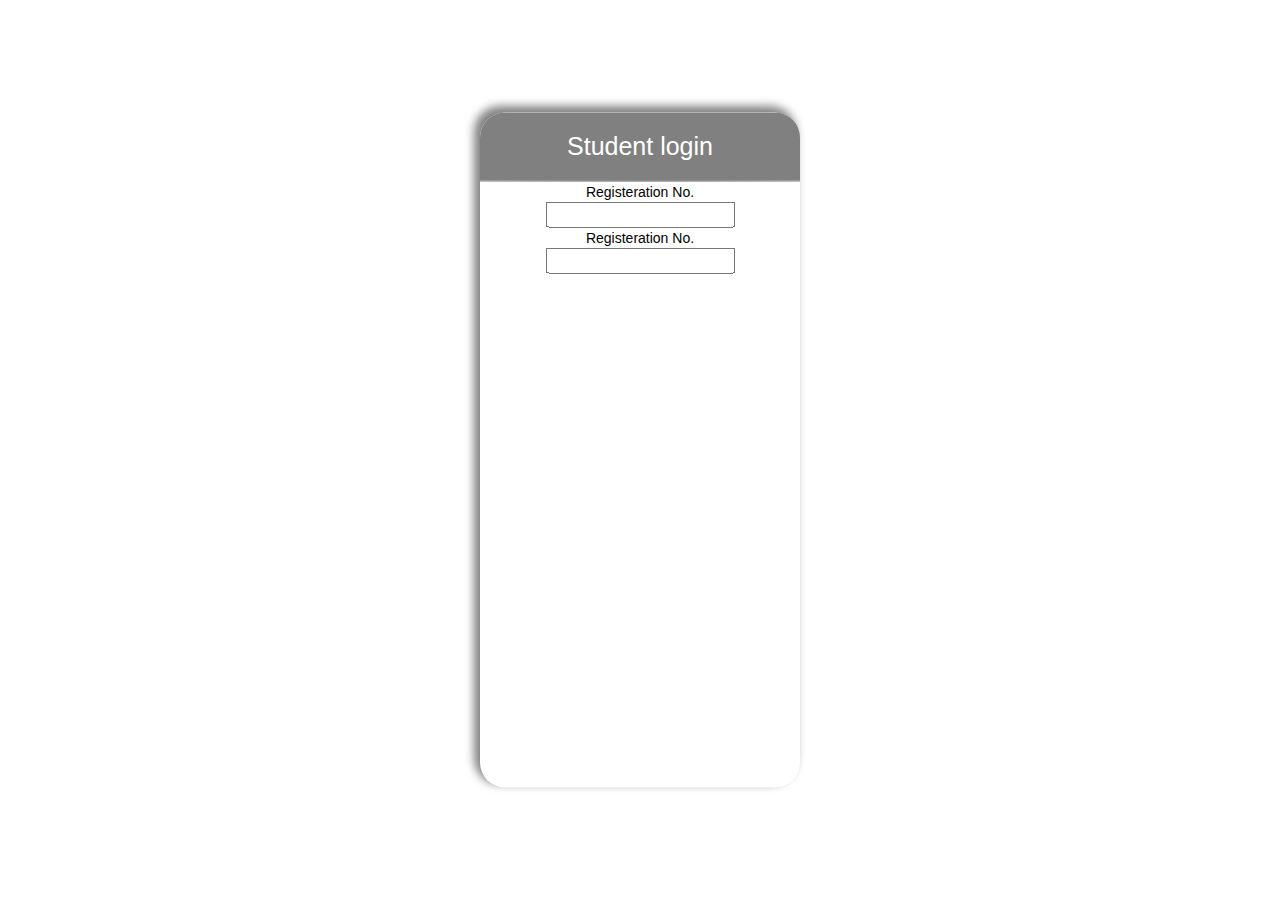
<file: index.html>
<!DOCTYPE html>
<html>
<head>
	<title></title>
<link rel="stylesheet" type="text/css" href="css/bootstrap/bootstrap.css">

<style type="text/css">
	.center-box
	{
			top:50%;
			left: 50%;
			background-color: white;
			color: black;
			position: absolute;
			width: 25%;
			height: 75%;
			transform: translate(-50%,-50%);
			border-radius: 25px;
			box-shadow: -5px -5px 10px 1px grey;
			overflow: hidden;

	}
	.header
	{

		background-color:grey;
		padding: 5%;
		color: white;
		font-family: arial;
		font-style: bold;
		font-size: 25px;
	}
	.white-gradient
	{
		height: 1px;
		width: 100%;
		background: white;
	}
	.line-gradient
	{
		height: 1px;
		width: 100%;
		background: radial-gradient(black,grey);
	}
	.regno
	{
		top: 50%;
		/*font-size: 20px;*/
	}
body
{
	background-image: url('C:/Users/Cyclops/Desktop/vtoprevamoed/images/login/background/grey-background2.jpg');
	background-repeat: repeat;
	box-shadow: 25px 25px;
	background-size: cover;
background-size: cover;
background-blend-mode: multiply;
	}
</style>
</head>
<body>

<div class='center-box'>
	<div class="header">
	<center>Student login</center>
	</div>
	<div class="white-line">	</div>
	<div class="line-gradient">	</div>
	<center class="regno">Registeration No.</center>
	<center><input type="text" name="Reg" value=""></center>
	<center class="regno">Registeration No.</center>
	<center><input type="text" name="Reg" value=""></center>
</div>

<!-- <script type="text/javascript" src="C:\Users\Cyclops\Desktop\vtoprevamoed\js\autocapcha\autocapcha.js"></script> -->
<!-- <script type="text/javascript" src="C:\Users\Cyclops\Desktop\vtoprevamoed\js\jquery\jquery.js"></script> -->
<script type="text/javascript">

</script>
</body>
</html>
</file>
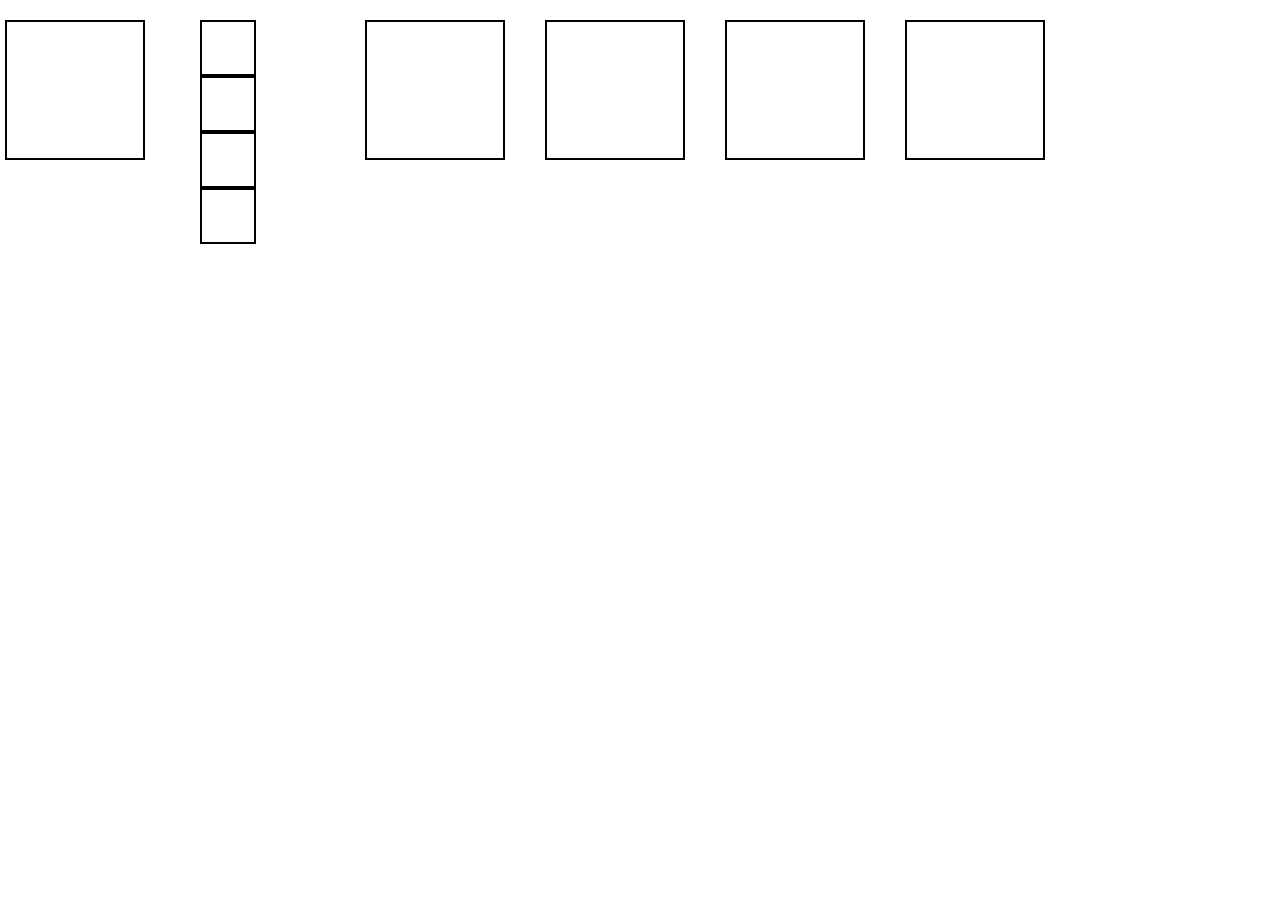
<file: demo.html>
<!DOCTYPE html>
<html>
<head>
<link rel="stylesheet" type="text/css" href="css/bootstrap/bootstrap.css">
	<!-- <script type="text/javascript" src="js/autocapcha/autocapcha.js"></script> -->
	<script type="text/javascript" src="js/jquery/jquery.js"></script>
	<script type="text/javascript" src="js/masonry/masonry.js"></script>
	<!-- <script type="text/javascript" src="js/packery/packery.js"></script> -->
	<link rel="javascript" type="text/javascript" href="js/masonry/masonry.js">
	<title></title>
	<style type="text/css">
			.a
			{
				margin:20px;
				height:10em;
				width:10em;
				border: 2px solid black;

			}
			.b
			{
				height:4em;
				width:4em;
				border: 2px solid black;

			}
	</style>
</head>
<body>
<div class="row">
	<div class="a col-xs-2"></div>
	<div class="a col-xs-2 row" style="border: none">
	<div class="b col-xs-6"></div>
	<div class="b col-xs-6"></div>
	<div class="b col-xs-6"></div>
	<div class="b col-xs-6"></div>
	</div>
	<div class="a col-xs-2"></div>
	<div class="a col-xs-2"></div>
	<div class="a col-xs-2"></div>
	<div class="a col-xs-2"></div>
</div>
</body>
</html>
</file>
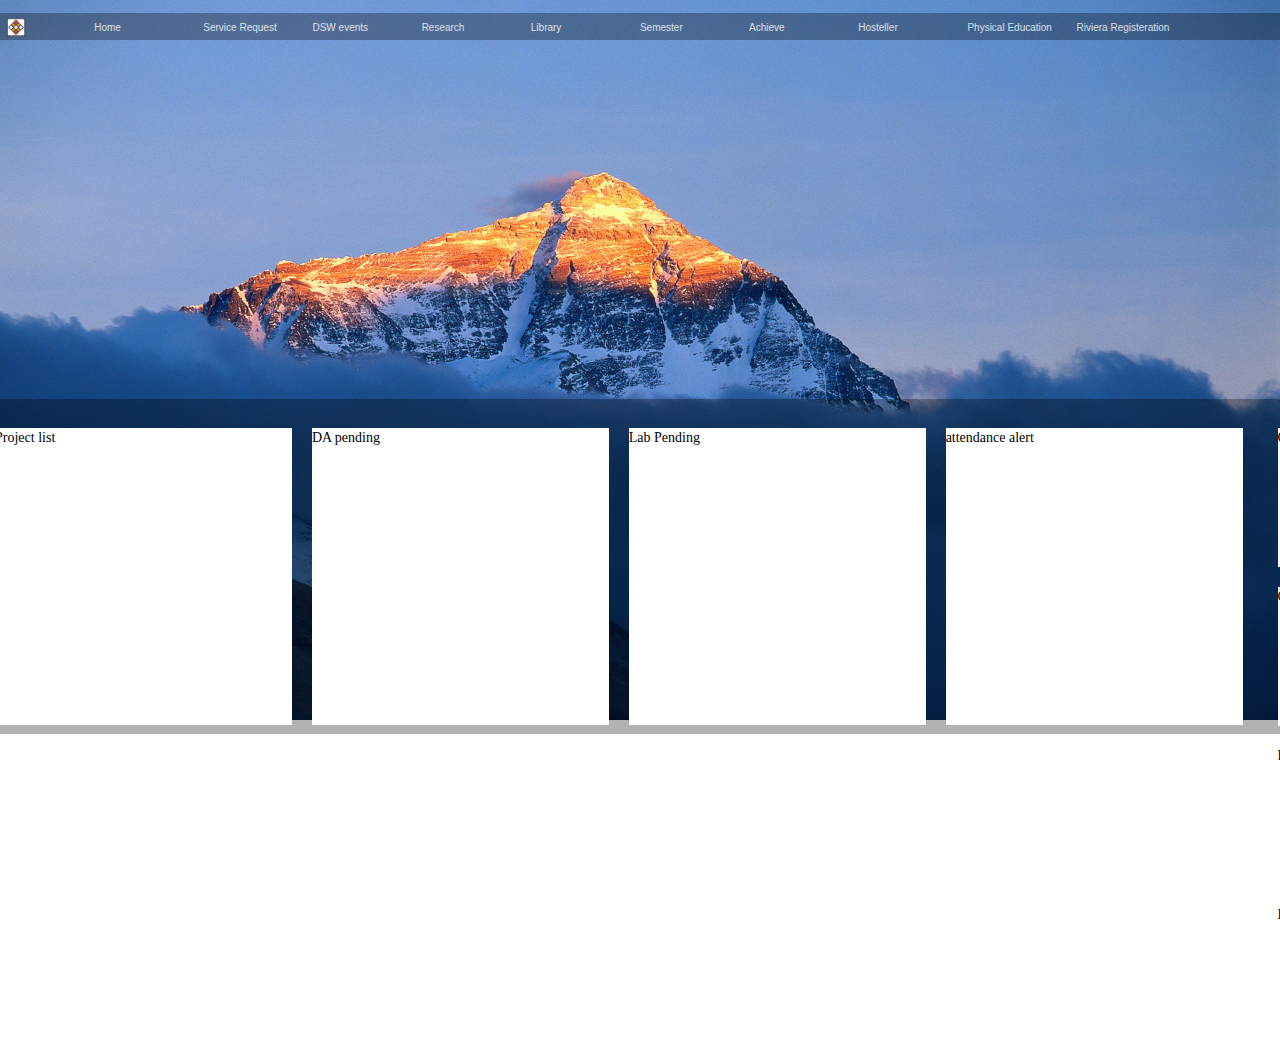
<file: index1.html>
<!DOCTYPE html>
<html>
<head>
	<meta charset="UTF-8">
  <meta name="description" content="Vtop REvamped">
  <meta name="keywords" content="VIT, vellore,vtop,revamped">
  <meta name="author" content="Aman Agarwal">
<meta name="viewport" content="width=device-width, initial-scale=1">
	<title>
		Vtop Revamped
	</title>
	<link rel="stylesheet" type="text/css" href="css/bootstrap/bootstrap.css">
	<!-- <script type="text/javascript" src="js/autocapcha/autocapcha.js"></script> -->
	<script type="text/javascript" src="js/jquery/jquery.js"></script>
	<script type="text/javascript" src="js/masonry/masonry.js"></script>
	<!-- <script type="text/javascript" src="js/packery/packery.js"></script> -->
	<link rel="javascript" type="text/javascript" href="js/masonry/masonry.js">

	</script>
	<style type="text/css">
		body
		{
			padding:0px;
			margin: 0px;
			background-image: url(images/home1.jpg);
			background-size: cover;
			background-repeat: no-repeat;

		}
		.row{

			margin-top: 1%;
			height: 10%;
			background: rgba(0, 0, 0, 0.3);
		}
		.logo
		{
			margin-left:8%;
			margin-top: 5%;
			margin-bottom: 5%;
			opacity: 1;
			height:25%;
			width: 25%;
		}
		.header-text
		{
			min-width: 80px;
			margin-top: 0.6%;
			padding:0;
			/*font:raleway;*/
			opacity:0.8;
			color:white;
			font-size: 10px;
			/*margin:1px;*/

		}
		.lower-bar
		{
			position: absolute;
			display: block;
			margin-top: 28%;
			width: 1920px;
			height: 335px;
			background-color: rgba(0,0,0,0.3);
		}
		.basic
		{
			padding:0px;
			
			margin:10px !important;
			border: none;
			background-color: white;
			border-radius: 0px;
			color:black;
			font-family: raleway;
			


		}
		.square-big
		{
			padding: 0px;
			width:296.89px !important;
			height:296.89px !important;
			
		}
		.square-small
		{
			margin:10px;
				padding: 0px;
			/*margin-top: 10px;*/
			width:139.08px !important;
			height:139.08px !important;
			padding:0px;
		}
	
	</style>
</head>
<body>

<div class="row">
			<div class="col-xs-1 center" >
					<img src="images\FinalLogo.png" alt="" class="logo">
			</div>
			<div class="col-xs-1 header-text ">
					Home
			</div>

			<div class="col-xs-1 header-text">
				Service Request
			</div>
			<div class="col-xs-1 header-text">
				DSW events
			</div>
			<div class="col-xs-1 header-text">
				Research
			</div>
			<div class="col-xs-1 header-text">
				Library
			</div>
			<div class="col-xs-1 header-text">
				Semester
			</div>
			<div class="col-xs-1 header-text">
				Achieve
			</div>
			<div class="col-xs-1 header-text">
				Hosteller
			</div>
			<div class="col-xs-1 header-text">
				Physical Education
			</div>
			<div class="col-xs-1 header-text">
				Riviera Registeration
			</div>
</div>
	<div class="lower-bar">
	<div class="row" style="background: none;">
		<div class="basic col-xs-2 square-big">
			Project list
			
		</div>
		<div class=" basic col-xs-2 square-big">
			DA pending
		</div>
		<div class="basic col-xs-2 square-big"> 
			Lab Pending
		</div>
		<div class="basic col-xs-2 square-big">
			attendance alert
		</div>
	<div class="col-xs-2">
		<div class="basic col-xs-6 square-small">
			CAT 1 Score
		</div>
			<div class="basic col-xs-6 square-small">
			CAT2 Score
		</div>
			<div class="basic col-xs-6 square-small">
			FAT Score
		</div>
			<div class="basic col-xs-6 square-small">
			DA's Score
		</div>
	</div>
		
			<div class="basic col-xs-2 square-big">
			Proctor Infos
		</div>
		 
	</div>
	</div>
<script>
	$('window').on('load',function(){
			$('row').masonry({
					columnWidth:'square-big'
					itemSelector:'square-big'
			});
	});
</script>

</body>
</html>
</file>
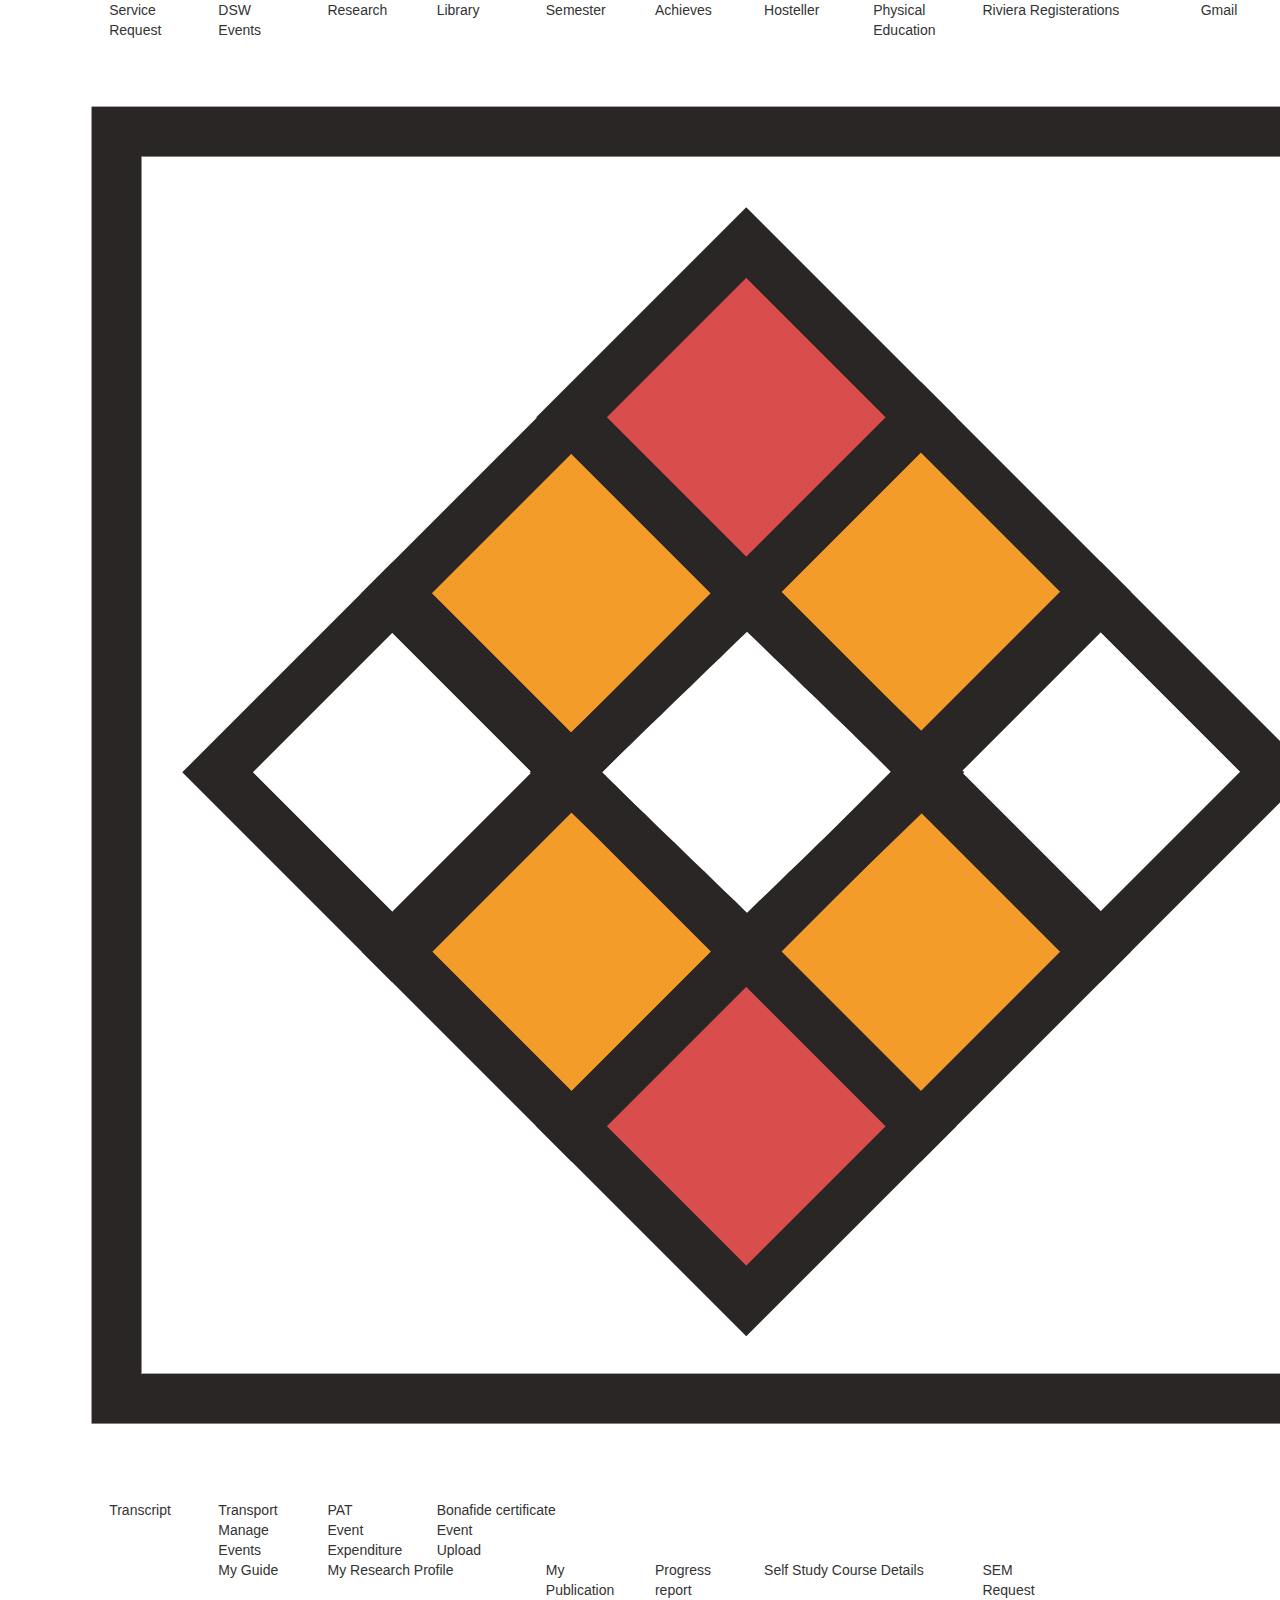
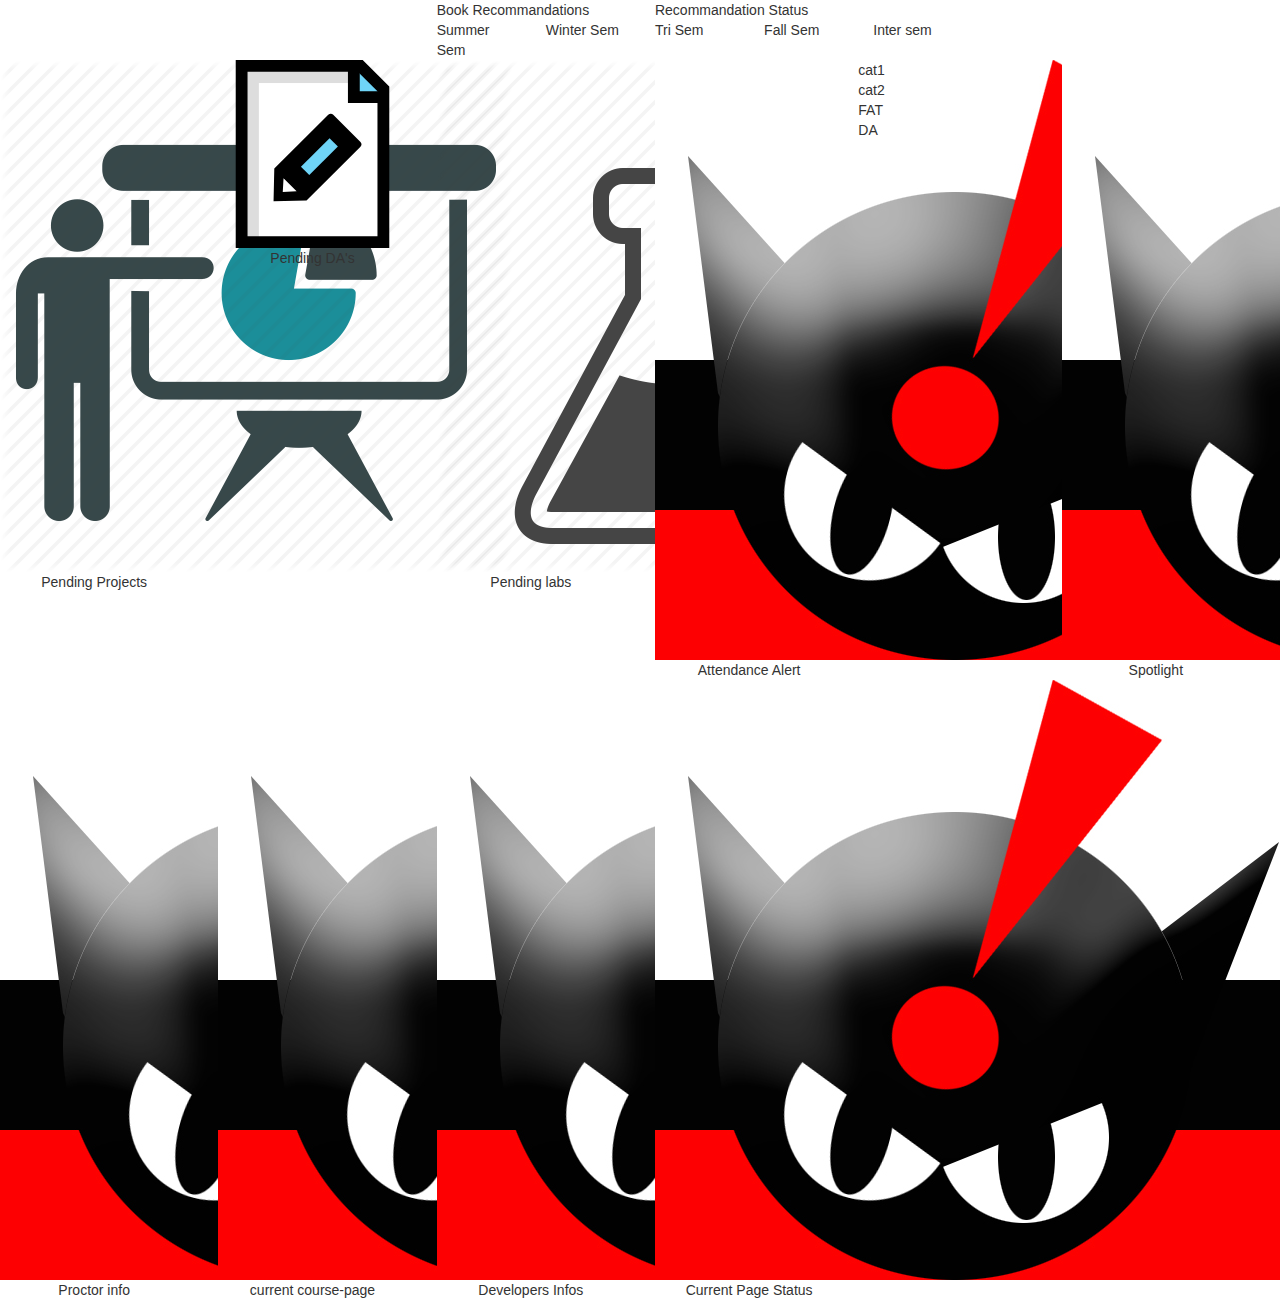
<file: index2.html>
<!DOCTYPE html>
	<html ng-app>
	<head>
	<meta name="viewport" content="height=device-height, initial-scale=1"
	<meta name="viewport" content="width=device-width">
	<!-- links for all the header files in CSS and javascript -->
		<link rel="stylesheet" type="text/css" href="css/bootstrap/bootstrap.css">
		<script type="text/javascript" src="js/jquery/jquery.js"></script>
		<script type="text/javascript" src="js/masonry/masonry.js"></script>
		<script type="text/javascript" src="js/script.js"></script>
		<link rel="javascript" type="text/javascript" href="js/masonry/masonry.js">
		<link rel="javascript" type="text/javascript" href="js/angular/angular.js">
		<link rel="javascript" type="text/javascript" href="js/packery/packery.js">
		<link rel="stylesheet" href="C:\Users\Cyclops\Desktop\vtoprevamoed\css\style.css">
	<!-- links for all the header files in CSS and javascript -->
		<title>
			VTOP REVAMPED
		</title>
	</head>
	<body>
	<div id="navigation">
		<div class="top-bar">
		<div class="row">
			<div class="col-xs-1" id="logo"><img class="logo" src="images/FinalLogo.png"></div>
			<div class="col-xs-1 header" id="sr">Service Request</div>
			<div class="col-xs-1 header" id="dsw">DSW Events</div>
			<div class="col-xs-1 header" id="research">Research</div>
			<div class="col-xs-1 header" id="library">Library</div>
			<div class="col-xs-1 header" id="semester">Semester</div>
			<div class="col-xs-1 header" id="achieve">Achieves</div>
			<div class="col-xs-1 header" id="hosteller">Hosteller</div>
			<div class="col-xs-1 header" id="pe">Physical Education</div>
			<div class="col-xs-2 header" id="riviera">Riviera Registerations</div>
			<div class="col-xs-1 header" id="gmail">Gmail</div>

		</div>
		</div>
		<div class="level-2-bar">
		<div class="second-bar " id="sr2">
			<div class="row">
				<div class="col-xs-1"></div>
				<div class="col-xs-1 header" id="Transcript">Transcript</div>
				<div class="col-xs-1 header" id="Transport">Transport</div>
				<div class="col-xs-1 header" id="PAT">PAT</div>
				<div class="col-xs-2 header" id="Bonafide">Bonafide certificate</div>
				<div class="col-xs-1 header"></div>
				<div class="col-xs-1 header"></div>
				<div class="col-xs-1 header"></div>
				<div class="col-xs-1 header"></div>
				<div class="col-xs-2 header"></div>
			</div>
		</div>
		<div class="second-bar " id="dsw2">
			<div class="row">
			<div class="col-xs-1 header"></div>
			<div class="col-xs-1 header"></div>
			<div class="col-xs-1 header" id="manage-event">Manage Events</div>
			<div class="col-xs-1 header" id="event-expenditure">Event Expenditure</div>
			<div class="col-xs-1 header" id="event-upload">Event Upload</div>
			<div class="col-xs-1 header"></div>
			<div class="col-xs-1 header"></div>
			<div class="col-xs-1 header"></div>
			<div class="col-xs-1 header"></div>
			<div class="col-xs-1 header"></div>
			<div class="col-xs-1 header"></div>
			<div class="col-xs-1 header"></div>
			<div class="col-xs-2 header"></div>
			</div>
		</div>
		<div class="second-bar " id="research2">
			<div class="row">
				<div class="col-xs-1 header"></div>
				<div class="col-xs-1 header"></div>
				<div class="col-xs-1 header" id="myguide">My Guide</div>
				<div class="col-xs-2 header" id="myresearchprofile">My Research Profile</div>
				<div class="col-xs-1 header" id="mypublication">My Publication</div>
				<div class="col-xs-1 header" id="progessreport"> Progress report</div>
				<div class="col-xs-2 header" id="selfstudycoursedeatils">Self Study Course Details</div>
				<div class="col-xs-1 header" id="semrequest">SEM Request</div>
				<div class="col-xs-1 header"></div>
				<div class="col-xs-1 header"></div>
				<div class="col-xs-2 header"></div>
			</div>
		</div>
		<div class="second-bar " id="library2">
		<div class="row">
			<div class="col-xs-1 header"></div>
			<div class="col-xs-1 header"></div>
			<div class="col-xs-1 header"></div>
			<div class="col-xs-1 header"></div>
			<div class="col-xs-2 header" id="myresearchprofile">Book Recommandations</div>
			<div class="col-xs-2 header" id="mypublication">Recommandation Status</div>
			<div class="col-xs-2 header"></div>
			<div class="col-xs-1 header"></div>
			<div class="col-xs-1 header"></div>
			<div class="col-xs-1 header"></div>
			<div class="col-xs-2 header"></div>
		</div>
		</div>
		<div class="second-bar " id="sem2">
		<div class="row">
			<div class="col-xs-1 header"></div>
			<div class="col-xs-1 header"></div>
			<div class="col-xs-1 header"></div>
			<div class="col-xs-1 header"></div>

			<div class="col-xs-1 header" id="summersem">Summer Sem</div>
			<div class="col-xs-1 header" id="wintersem">Winter Sem</div>
			<div class="col-xs-1 header" id="trisem">Tri Sem</div>
			<div class="col-xs-1 header" id="fallsem">Fall Sem</div>
			<div class="col-xs-1 header" id="intersem">Inter sem</div>
			<div class="col-xs-1 header"></div>
			<div class="col-xs-1 header"></div>
			<div class="col-xs-1 header"></div>

			<div class="col-xs-2 header"></div>
		</div>
		</div>
		</div>
		<div class="level-3-bar">

		</div>
	</div>

	<div id="bottom-bar">
		<div class="row a">
			<div class="col-xs-2 square-big" align="center" id="pending-project">
				<img src="images/bottom_icons/project.png" id="project-icon" align="middle">
				Pending Projects
			</div>
			<div class="col-xs-2 square-big" align="center">
				<img src="images/bottom_icons/da.svg" id="da-icon" align="middle">
				Pending DA's
			</div>
			<div class="col-xs-2 square-big" align="center">
				<img src="images/bottom_icons/lab.png" id="lab-icon" align="middle">
				Pending labs
			</div>
			<div class="col-xs-2 square-big" align="center">
			<img src="images/bottom_icons/alert.jpg" id="alert-icon" align="middle">
				Attendance Alert</div>
			<div class="col-xs-2 square-big row a" style="background:none;border:none;" id="imp">
				<div class="square-small" id='a1'>cat1</div>
				<div class="square-small" id='a2'>cat2</div>
				<div class="square-small" id='a3'>FAT</div>
				<div class="square-small" id='a4'>DA</div>
			</div>
			<div class="col-xs-2 square-big" align="center">
			<img src="images/bottom_icons/alert.jpg" id="alert-icon" align="middle">
				Spotlight</div>
			<div class="col-xs-2 square-big" align="center">
				<img src="images/bottom_icons/alert.jpg" id="alert-icon" align="middle">
				Proctor info
			</div>
			<div class="col-xs-2 square-big" align="center">
				<img src="images/bottom_icons/alert.jpg" id="alert-icon" align="middle">
				current course-page
			</div>
			<div class="col-xs-2 square-big" align="center">
				<img src="images/bottom_icons/alert.jpg" id="alert-icon" align="middle">
				Developers Infos
			</div>
			<div class="col-xs-2 square-big" align="center">
				<img src="images/bottom_icons/alert.jpg" id="alert-icon" align="middle">
				Current Page Status
			</div>
		</div>
	</div>
	</body>
	</html>
</file>
